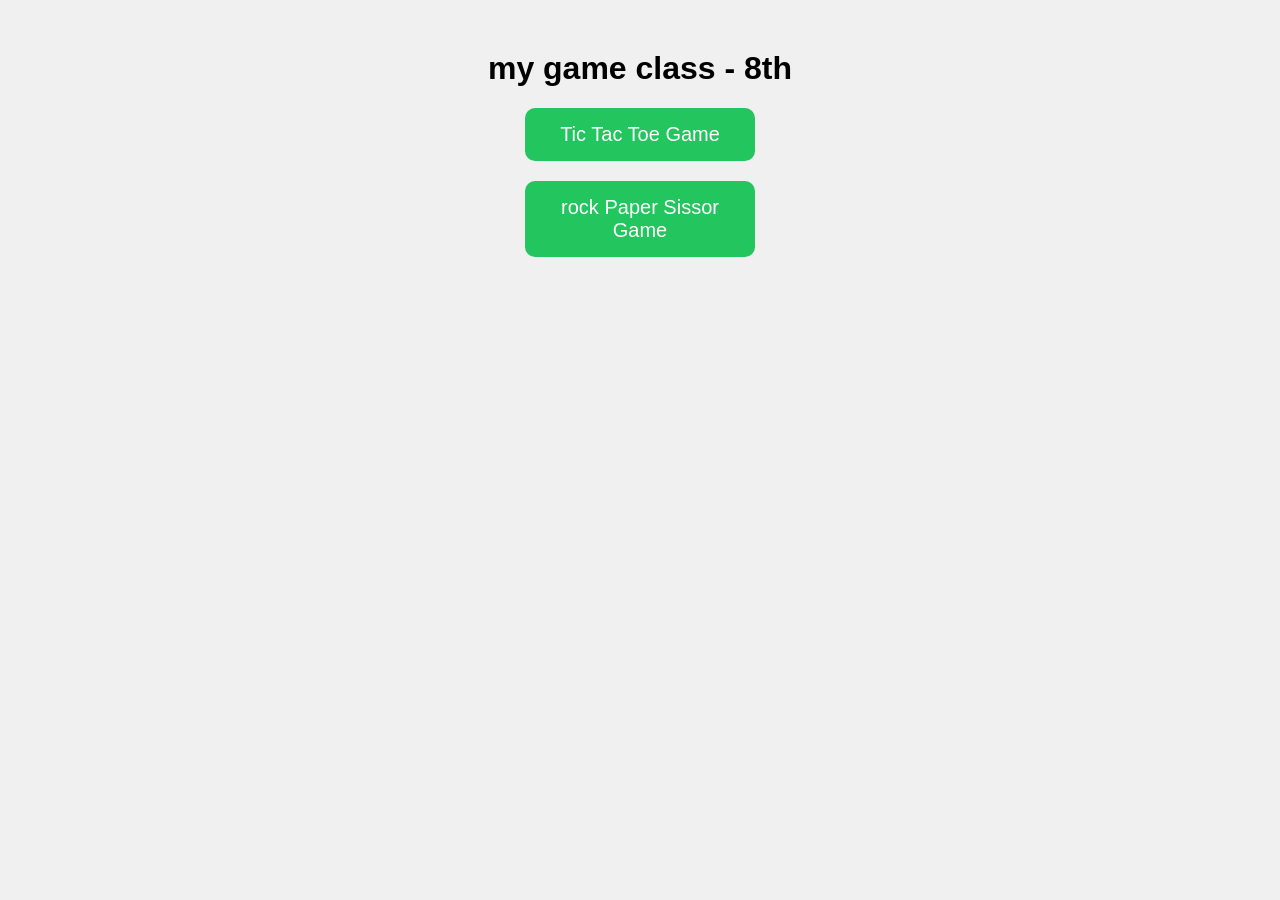
<file: index.html>
<!DOCTYPE html>
<html lang="en">
<head>
    <meta charset="UTF-8">
    <meta name="viewport" content="width=device-width, initial-scale=1.0">
    <title>My first game</title>
    <style>
        body{
            font-family: arial;
            text-align: center;
            margin-top: 50px;
            background-color: #f0f0f0;
        }
         a{
            display: block;
            margin: 20px;
            padding: 15px;
            background: #22c55e;
            color: white;
            text-decoration: none;
            border-radius: 10px;
            width: 200px;
            margin: 20px auto;
            font-size: 20px;
         }
   
    </style>
</head>
<body>
    <h1>my game class - 8th</h1>
    <a href="page.html"> Tic Tac Toe Game</a>
    <a href"system accuary.html"> rock Paper Sissor Game</a>
    
</body>
</html>
</file>
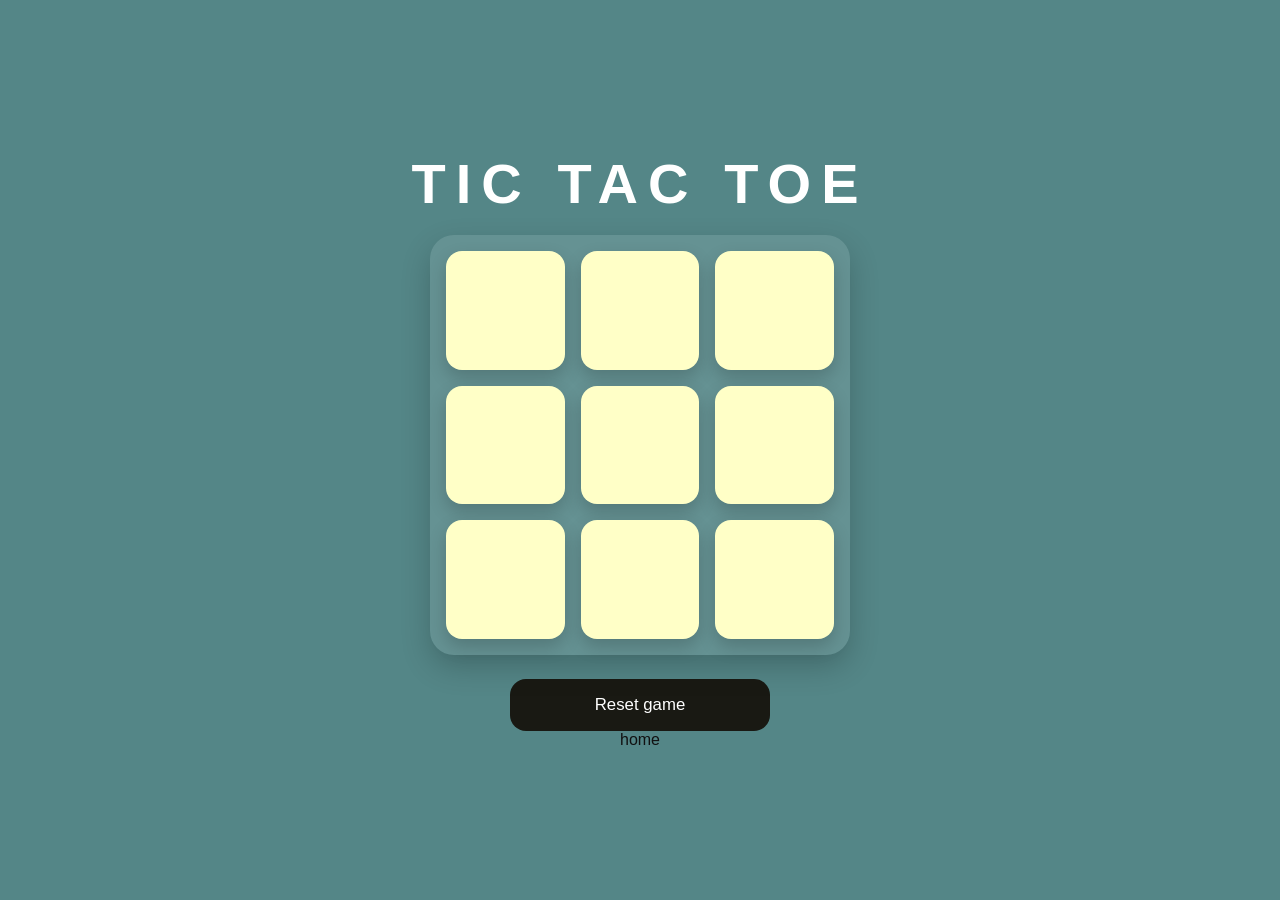
<file: tic tac toe/index.html>
<!DOCTYPE html>
<html lang="en">
<head>
    <meta charset="UTF-8">
    <meta name="viewport" content="width=device-width, initial-scale=1.0">
    <title>Tic Tac Toe</title>
    <link rel="stylesheet" href="style.css">
</head>
<body>
    <div class="msg-container hide">
        <p id="msg">Winner</p>
        <button id="new-btn">New game</button>
    </div>
    <main>
        <h1>Tic Tac Toe</h1>
        <div class="container">
            <div class="game">
                <button class="box"></button>
                <button class="box"></button>
                <button class="box"></button>
                <button class="box"></button>
                <button class="box"></button>
                <button class="box"></button>
                <button class="box"></button>
                <button class="box"></button>
                <button class="box"></button>
            </div>
        </div>
        <button id="reset">Reset game</button>
        <a class="back" href="page.html">  home</a>
    </main>
    <script src="app.js"></script>
</body>
</html>
</file>
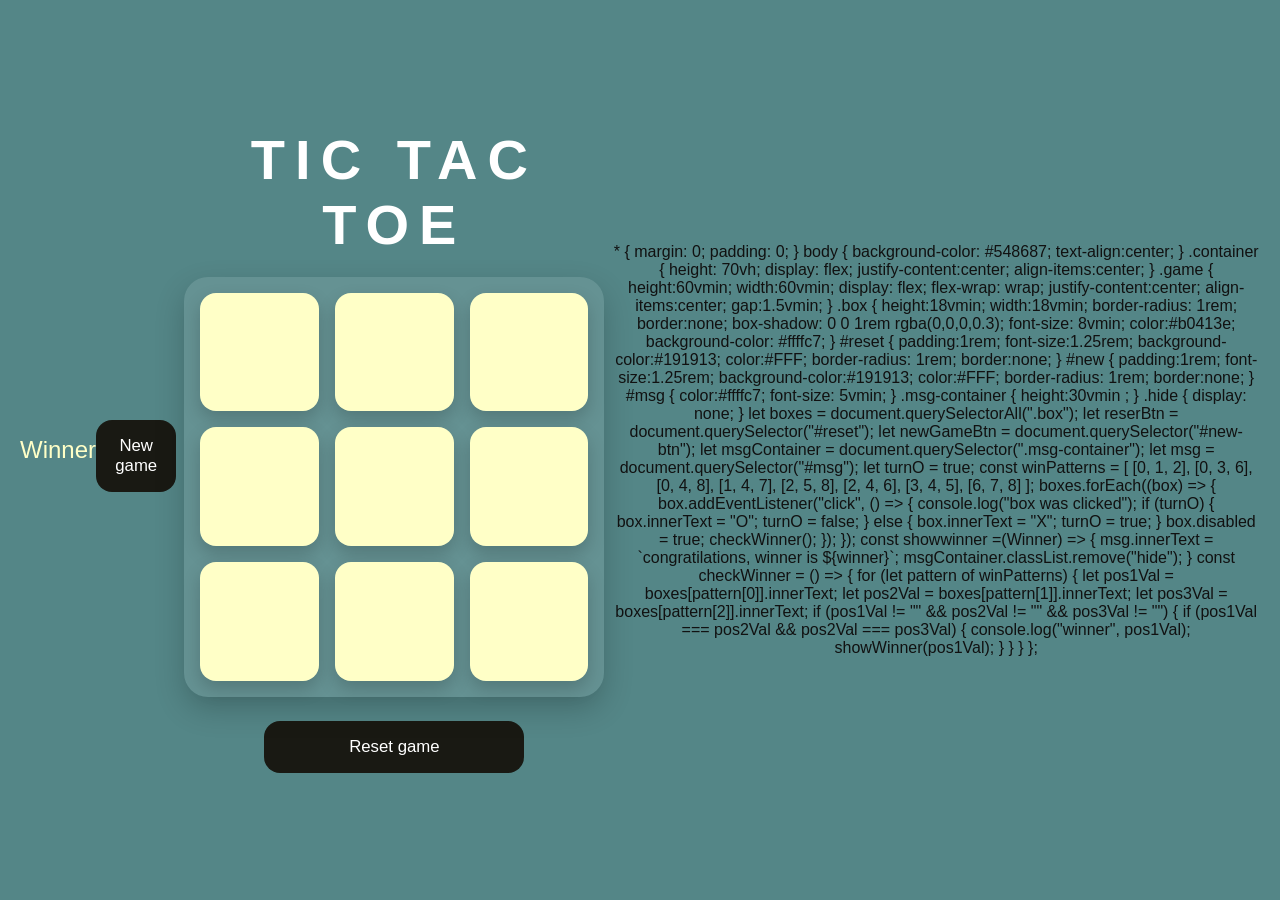
<file: hamza.html>
<!DOCTYPE html>
<html lang="en">
<head>
    <meta charset="UTF-8">
    <meta name="viewport" content="width=device-width, initial-scale=1.0">
    <title>tic tac toe</title>
    <link rel="stylesheet" href="style.css">
</head>
<body>
    <div class="msg-container hide"></div>
    <p id="msg">Winner</p>
    <button id="new-btn">New game</button>
    <main>
        <h1>Tic Tac Toe</h1>
        <div class="container">
        <div class="game">
            <button class=" box"></button>
            <button class=" box"></button>
            <button class=" box"></button>
            <button class=" box"></button>
            <button class=" box"></button>
            <button class=" box"></button>
            <button class=" box"></button>
            <button class=" box"></button>
            <button class=" box"></button>
        </div>
        </div>
        <button id="reset">Reset game</button>
    </main>
    <script src="app.js"></script>
</body>
</html>








* {
    margin: 0;
    padding: 0;
}

body {
    background-color: #548687;
    text-align:center;
}

.container {
    height: 70vh;
    display: flex;
    justify-content:center;
    align-items:center;
}


.game {
    height:60vmin;
    width:60vmin;
    display: flex;
    flex-wrap: wrap;
    justify-content:center;
    align-items:center;
    gap:1.5vmin;
}

.box {
    height:18vmin;
    width:18vmin;
    border-radius: 1rem;
    border:none;
    box-shadow: 0 0 1rem rgba(0,0,0,0.3);
    font-size: 8vmin;
    color:#b0413e;
    background-color: #ffffc7;
}

#reset {
    padding:1rem;
    font-size:1.25rem;
    background-color:#191913;
    color:#FFF;
    border-radius: 1rem;
    border:none;
}

#new {
    padding:1rem;
    font-size:1.25rem;
    background-color:#191913;
    color:#FFF;
    border-radius: 1rem;
    border:none;
}

#msg {
 color:#ffffc7;
 font-size: 5vmin;
}

.msg-container {
    height:30vmin ;
}


.hide {
    display: none;
}



let boxes = document.querySelectorAll(".box");
let reserBtn = document.querySelector("#reset");
let newGameBtn = document.querySelector("#new-btn");
let msgContainer = document.querySelector(".msg-container");
let msg = document.querySelector("#msg");


let turnO = true;

const winPatterns = [
  [0, 1, 2],
  [0, 3, 6],
  [0, 4, 8],
  [1, 4, 7],
  [2, 5, 8],
  [2, 4, 6],
  [3, 4, 5],
  [6, 7, 8]
];

boxes.forEach((box) => {
  box.addEventListener("click", () => {
    console.log("box was clicked");
    if (turnO) {
      box.innerText = "O";
      turnO = false;
    } else {
      box.innerText = "X";
      turnO = true;
    }
    box.disabled = true; 
    
    checkWinner();
  });
});

const showwinner =(Winner) => {
   msg.innerText = `congratilations, winner is ${winner}`;
   msgContainer.classList.remove("hide");
}


const checkWinner = () => {
    for (let pattern of winPatterns) { 
        let pos1Val = boxes[pattern[0]].innerText;
        let pos2Val = boxes[pattern[1]].innerText;
        let pos3Val = boxes[pattern[2]].innerText;

        if (pos1Val != "" && pos2Val != "" && pos3Val != "") {
            if (pos1Val === pos2Val && pos2Val === pos3Val) {
                console.log("winner", pos1Val);
                showWinner(pos1Val);
            }
        }
    }
};
</file>
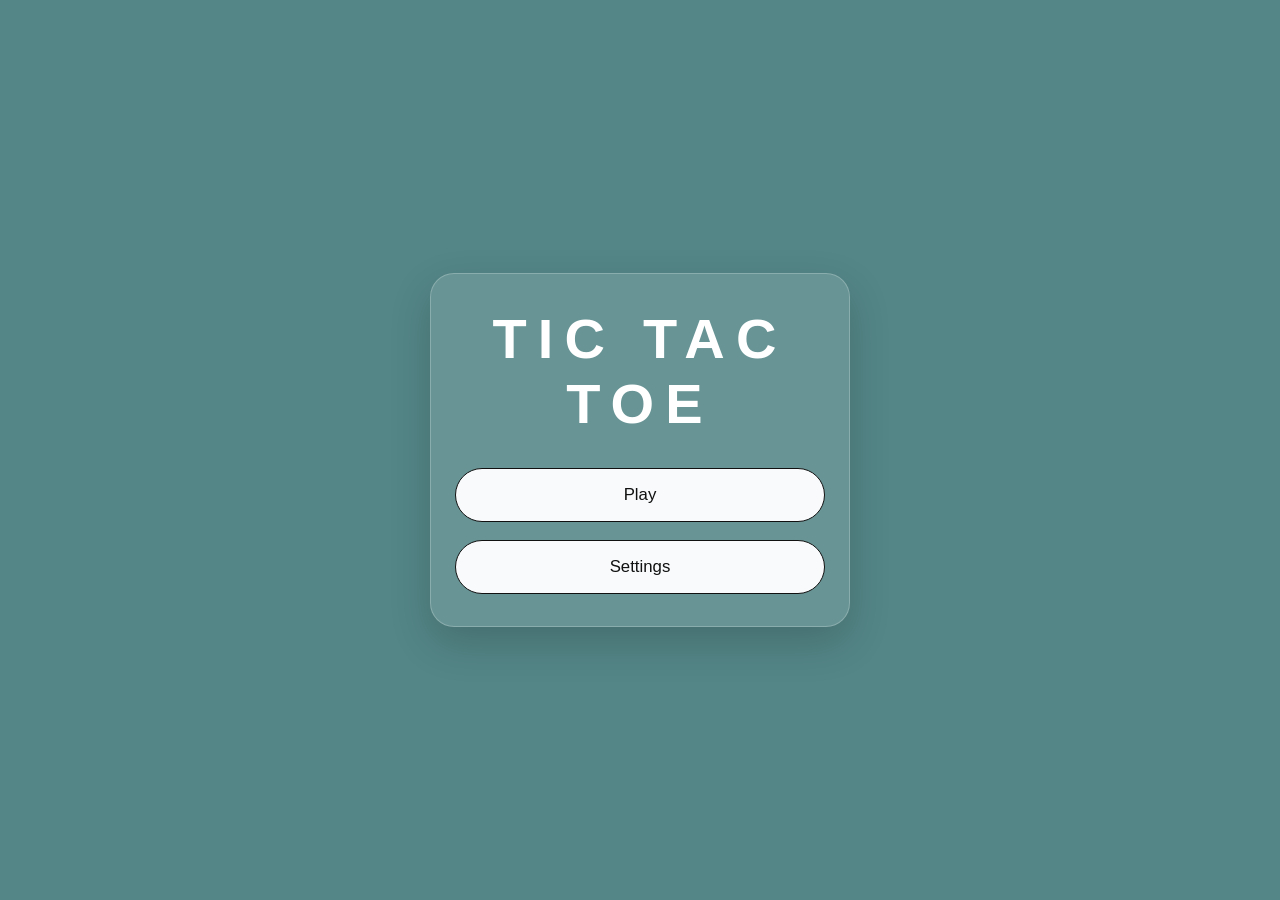
<file: page.html>
<!DOCTYPE html>
<html lang="en">
<head>
    <meta charset="UTF-8">
    <meta name="viewport" content="width=device-width, initial-scale=1.0">
    <title>first page</title>
    <link rel="stylesheet" href="page.css">
</head>
<body>
    <div class="page-container">
        <h1>tic tac toe</h1>
        <div class="button-group">
            <a class="a1" href="index.html">Play</a>
            <a class="a2" href="setting.html">Settings</a>
        </div>
    </div>
</body>
</html>
</file>
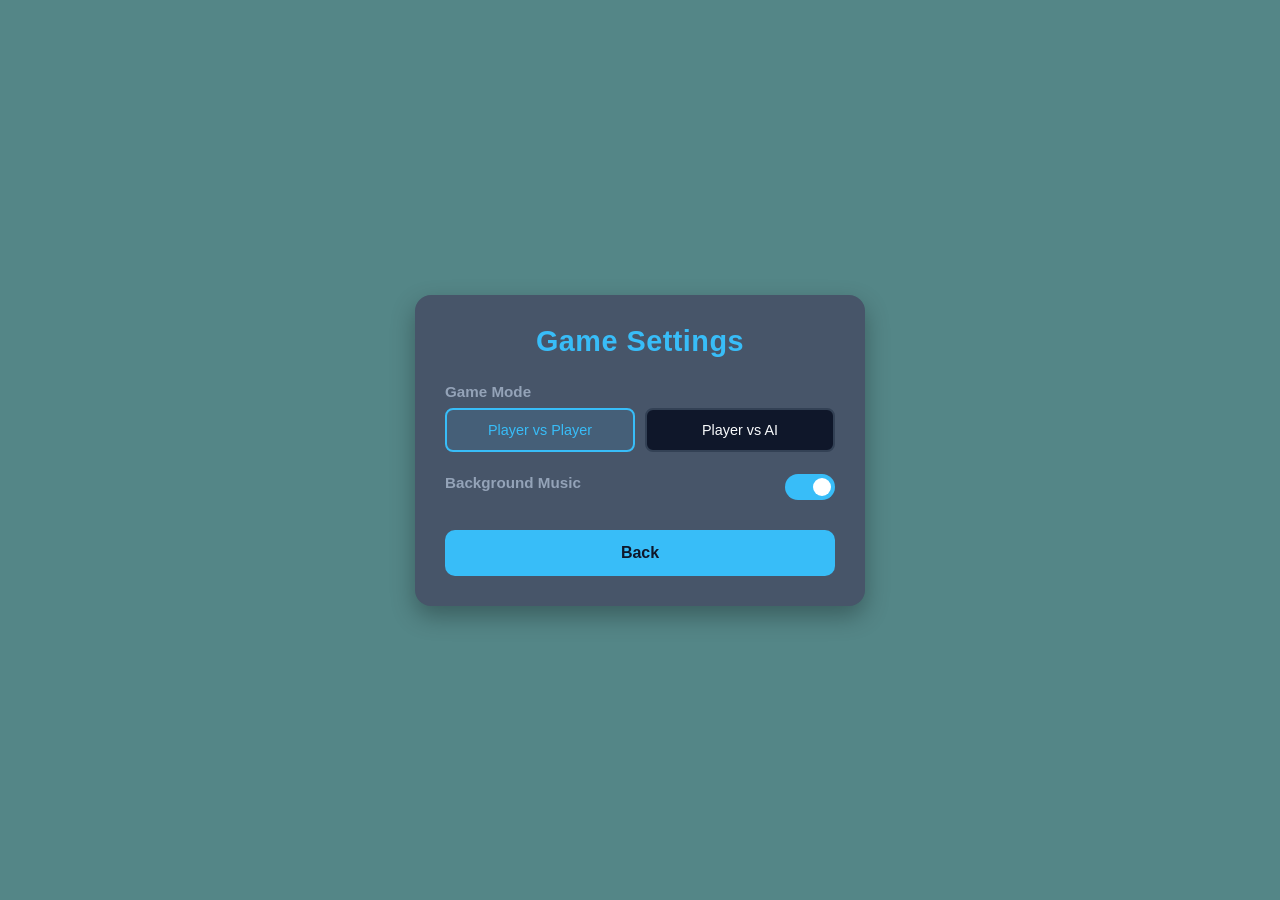
<file: setting.html>
<!DOCTYPE html>
<html lang="en">
<head>
    <meta charset="UTF-8">
    <meta name="viewport" content="width=device-width, initial-scale=1.0">
    <title>Settings</title>
    <link rel="stylesheet" href="setting.css">
</head>
<body>
    <div class="settings-container">
        <h2>Game Settings</h2>
        
        <div class="setting-group">
            <label class="setting-label">Game Mode</label>
            <div class="radio-options">
                <label class="radio-card">
                    <input type="radio" name="game-mode" id="mode-pvp" value="pvp" checked>
                    <span>Player vs Player</span>
                </label>
                <label class="radio-card">
                    <input type="radio" name="game-mode" id="mode-ai" value="ai">
                    <span>Player vs AI</span>
                </label>
            </div>
        </div>

        <div class="setting-group" id="difficulty-group" style="display: none;">
            <label class="setting-label">AI Difficulty</label>
            <select class="custom-select" id="ai-difficulty">
                <option value="easy">Easy</option>
                <option value="medium" selected>Medium</option>
            </select>
        </div>

        <div class="setting-group toggle-group">
            <span class="setting-label">Background Music</span>
            <label class="switch">
                <input type="checkbox" id="music-toggle" checked>
                <span class="slider"></span>
            </label>
        </div>

        <div class="action-buttons">
            <a class="btn-back" href="page.html">Back</a>
        </div>
    </div>
    <script src="setting.js"></script>
</body>
</html>
</file>
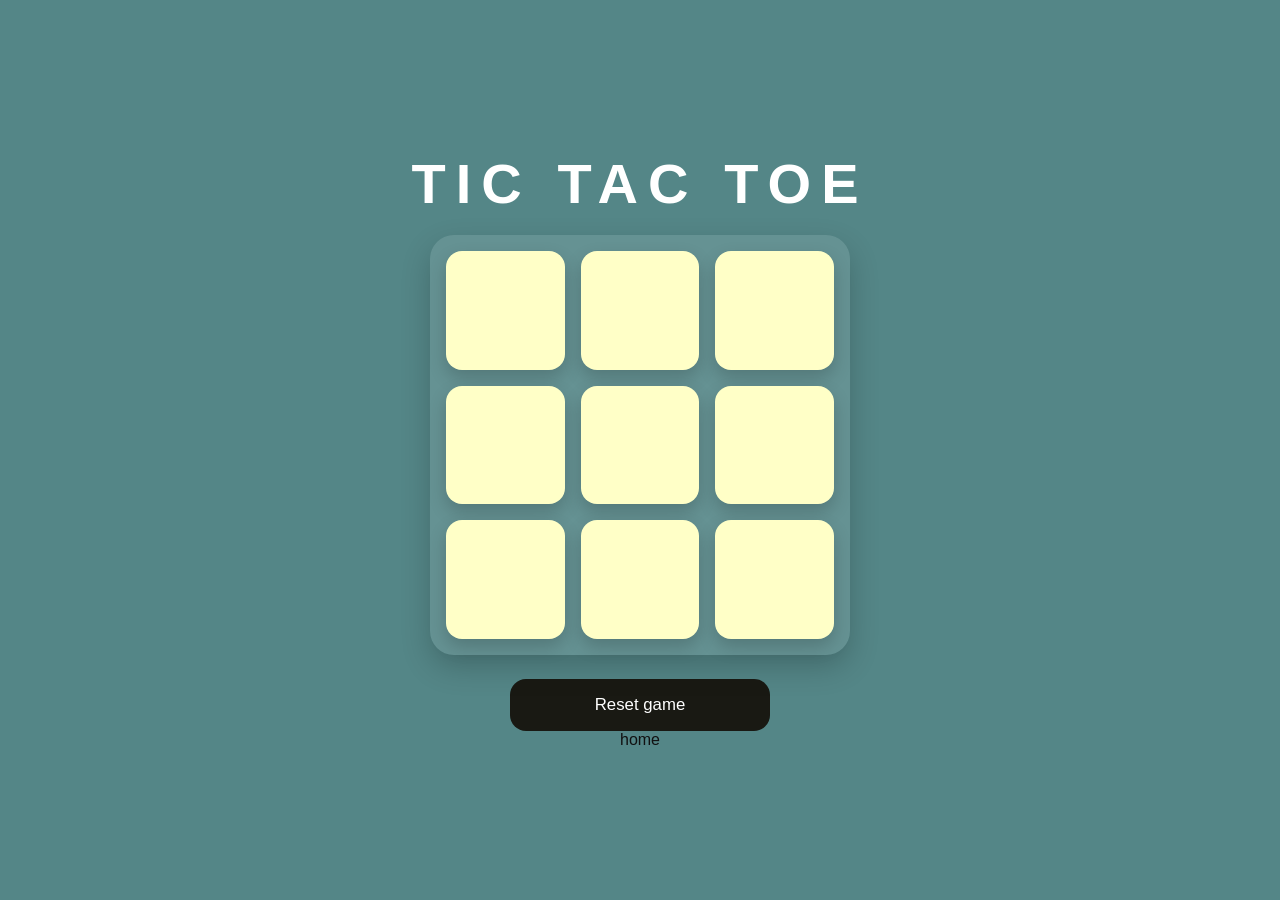
<file: TicTacToe.html>
<!DOCTYPE html>
<html lang="en">
<head>
    <meta charset="UTF-8">
    <meta name="viewport" content="width=device-width, initial-scale=1.0">
    <title>Tic Tac Toe</title>
    <link rel="stylesheet" href="style.css">
</head>
<body>
    <div class="msg-container hide">
        <p id="msg">Winner</p>
        <button id="new-btn">New game</button>
    </div>
    <main>
        <h1>Tic Tac Toe</h1>
        <div class="container">
            <div class="game">
                <button class="box"></button>
                <button class="box"></button>
                <button class="box"></button>
                <button class="box"></button>
                <button class="box"></button>
                <button class="box"></button>
                <button class="box"></button>
                <button class="box"></button>
                <button class="box"></button>
                
            </div>
        </div>
        <button id="reset">Reset game</button>
        <a class="back" href="page.html">  home</a>
    </main>
    <script src="app.js"></script>
</body>
</html>
</file>
<file: tic tac toe/style.css>
﻿* {
    margin: 0;
    padding: 0;
    box-sizing: border-box;
}

body {
    background-color: #548687;
    color: #111;
    text-align: center;
    min-height: 100vh;
    display: flex;
    justify-content: center;
    align-items: center;
    font-family: 'Segoe UI', Tahoma, Geneva, Verdana, sans-serif;
    padding: 20px;
}

main {
    width: min(100%, 480px);
    padding: 0 8px;
}

h1 {
    font-size: clamp(2.2rem, 6vw, 3.5rem);
    color: #ffffff;
    margin-bottom: 1.2rem;
    text-transform: uppercase;
    letter-spacing: 0.18em;
}

.container {
    display: flex;
    justify-content: center;
    margin-bottom: 1.5rem;
}

.game {
    width: min(90vw, 420px);
    display: grid;
    grid-template-columns: repeat(3, minmax(0, 1fr));
    gap: 1rem;
    background-color: rgba(255, 255, 255, 0.1);
    padding: 1rem;
    border-radius: 1.5rem;
    box-shadow: 0 12px 30px rgba(0, 0, 0, 0.2);
}

.box {
    aspect-ratio: 1 / 1;
    border-radius: 1rem;
    border: none;
    box-shadow: 0 8px 18px rgba(0, 0, 0, 0.18);
    font-size: clamp(2rem, 8vw, 4rem);
    color: #b0413e;
    background-color: #ffffc7;
    cursor: pointer;
    transition: transform 0.15s ease, background-color 0.15s ease;
}

.box:hover:not(:disabled) {
    transform: scale(1.03);
    background-color: #fff7d0;
}

#reset,
#new-btn {
    width: min(100%, 260px);
    margin: 0.8rem auto 0;
    display: block;
    padding: 1rem 1.2rem;
    font-size: 1.05rem;
    background-color: #191913;
    color: #fff;
    border-radius: 1rem;
    border: none;
    cursor: pointer;
}

#msg {
    color: #ffffc7;
    font-size: clamp(1rem, 4vw, 1.5rem);
}

.msg-container {
    display: flex;
    flex-direction: column;
    align-items: center;
    gap: 0.75rem;
    margin-bottom: 1rem;
}

.hide {
    display: none;
}

@media (max-width: 440px) {
    body {
        padding: 14px;
    }

    .game {
        gap: 0.75rem;
        padding: 0.75rem;
    }

    #reset,
    #new-btn {
        width: 100%;
        padding: 0.95rem 1rem;
    }
}

.back {
    text-decoration: none;
    color: #111;
    font-family: 'Franklin Gothic Medium', 'Arial Narrow', Arial, sans-serif;
}
</file>
<file: style.css>
﻿* {
    margin: 0;
    padding: 0;
    box-sizing: border-box;
}

body {
    background-color: #548687;
    color: #111;
    text-align: center;
    min-height: 100vh;
    display: flex;
    justify-content: center;
    align-items: center;
    font-family: 'Segoe UI', Tahoma, Geneva, Verdana, sans-serif;
    padding: 20px;
}

main {
    width: min(100%, 480px);
    padding: 0 8px;
}

h1 {
    font-size: clamp(2.2rem, 6vw, 3.5rem);
    color: #ffffff;
    margin-bottom: 1.2rem;
    text-transform: uppercase;
    letter-spacing: 0.18em;
}

.container {
    display: flex;
    justify-content: center;
    margin-bottom: 1.5rem;
}

.game {
    width: min(90vw, 420px);
    display: grid;
    grid-template-columns: repeat(3, minmax(0, 1fr));
    gap: 1rem;
    background-color: rgba(255, 255, 255, 0.1);
    padding: 1rem;
    border-radius: 1.5rem;
    box-shadow: 0 12px 30px rgba(0, 0, 0, 0.2);
}

.box {
    aspect-ratio: 1 / 1;
    border-radius: 1rem;
    border: none;
    box-shadow: 0 8px 18px rgba(0, 0, 0, 0.18);
    font-size: clamp(2rem, 8vw, 4rem);
    color: #b0413e;
    background-color: #ffffc7;
    cursor: pointer;
    transition: transform 0.15s ease, background-color 0.15s ease;
}

.box:hover:not(:disabled) {
    transform: scale(1.03);
    background-color: #fff7d0;
}

#reset,
#new-btn {
    width: min(100%, 260px);
    margin: 0.8rem auto 0;
    display: block;
    padding: 1rem 1.2rem;
    font-size: 1.05rem;
    background-color: #191913;
    color: #fff;
    border-radius: 1rem;
    border: none;
    cursor: pointer;
}

#msg {
    color: #ffffc7;
    font-size: clamp(1rem, 4vw, 1.5rem);
}

.msg-container {
    display: flex;
    flex-direction: column;
    align-items: center;
    gap: 0.75rem;
    margin-bottom: 1rem;
}

.hide {
    display: none;
}

@media (max-width: 440px) {
    body {
        padding: 14px;
    }

    .game {
        gap: 0.75rem;
        padding: 0.75rem;
    }

    #reset,
    #new-btn {
        width: 100%;
        padding: 0.95rem 1rem;
    }
}

.back {
    text-decoration: none;
    color: #111;
    font-family: 'Franklin Gothic Medium', 'Arial Narrow', Arial, sans-serif;
}
</file>
<file: page.css>
﻿* {
    margin: 0;
    padding: 0;
    box-sizing: border-box;
}

body {
    background-color: #548687;
    font-family: 'Segoe UI', Tahoma, Geneva, Verdana, sans-serif;
    min-height: 100vh;
    display: flex;
    justify-content: center;
    align-items: center;
    padding: 24px;
}

.page-container {
    width: min(100%, 420px);
    text-align: center;
    background: rgba(255, 255, 255, 0.12);
    border: 1px solid rgba(255, 255, 255, 0.22);
    border-radius: 24px;
    padding: 32px 24px;
    box-shadow: 0 16px 40px rgba(0, 0, 0, 0.18);
}

h1 {
    font-size: clamp(2rem, 6vw, 3.5rem);
    color: #fff;
    margin-bottom: 32px;
    text-transform: uppercase;
    letter-spacing: 0.2em;
}

.button-group {
    display: grid;
    gap: 18px;
}

a {
    display: inline-block;
    font-size: 1.05rem;
    text-decoration: none;
    color: #111;
    border: 1px solid #111;
    background-color: #f8fafc;
    padding: 16px 20px;
    border-radius: 30px;
    transition: background-color 0.2s ease, transform 0.2s ease;
}

a:hover {
    background-color: #e2e8f0;
    transform: translateY(-1px);
}

@media (max-width: 500px) {
    body {
        padding: 16px;
    }

    .page-container {
        padding: 24px 18px;
    }

    a {
        font-size: 1rem;
        padding: 14px 18px;
    }
}
</file>
<file: setting.css>
﻿* {
    margin: 0;
    padding: 0;
    box-sizing: border-box;
    font-family: 'Segoe UI', Tahoma, Geneva, Verdana, sans-serif;
}

body {
    background-color: #548687;
    color: #f8fafc;
    display: flex;
    justify-content: center;
    align-items: center;
    min-height: 100vh;
    padding: 20px;
}

.settings-container {
    background-color: #475569;
    width: 100%;
    max-width: 450px;
    padding: 30px;
    border-radius: 16px;
    box-shadow: 0 10px 25px rgba(0, 0, 0, 0.3);
}

h2 {
    font-size: 1.8rem;
    margin-bottom: 25px;
    text-align: center;
    color: #38bdf8;
    letter-spacing: 0.5px;
}

.setting-group {
    margin-bottom: 22px;
}

.setting-label {
    display: block;
    font-size: 0.95rem;
    font-weight: 600;
    margin-bottom: 8px;
    color: #94a3b8;
}

.custom-select {
    width: 100%;
    padding: 12px;
    background-color: #0f172a;
    color: #f8fafc;
    border: 2px solid #334155;
    border-radius: 8px;
    font-size: 1rem;
    outline: none;
    cursor: pointer;
    transition: border-color 0.2s;
}

.custom-select:focus {
    border-color: #38bdf8;
}

.radio-options {
    display: grid;
    grid-template-columns: 1fr 1fr;
    gap: 10px;
}

.radio-card {
    background-color: #0f172a;
    border: 2px solid #334155;
    padding: 12px;
    border-radius: 8px;
    text-align: center;
    cursor: pointer;
    font-size: 0.9rem;
    transition: all 0.2s;
    display: flex;
    justify-content: center;
    align-items: center;
}

.radio-card input {
    display: none;
}

.radio-card:has(input:checked) {
    border-color: #38bdf8;
    background-color: rgba(56, 189, 248, 0.1);
    color: #38bdf8;
}

.toggle-group {
    display: flex;
    justify-content: space-between;
    align-items: center;
}

.switch {
    position: relative;
    display: inline-block;
    width: 50px;
    height: 26px;
}

.switch input {
    opacity: 0;
    width: 0;
    height: 0;
}

.slider {
    position: absolute;
    cursor: pointer;
    top: 0;
    left: 0;
    right: 0;
    bottom: 0;
    background-color: #334155;
    transition: .3s;
    border-radius: 34px;
}

.slider:before {
    position: absolute;
    content: "";
    height: 18px;
    width: 18px;
    left: 4px;
    bottom: 4px;
    background-color: white;
    transition: .3s;
    border-radius: 50%;
}

input:checked + .slider {
    background-color: #38bdf8;
}

input:checked + .slider:before {
    transform: translateX(24px);
}

.theme-options {
    display: flex;
    gap: 12px;
}

.theme-btn {
    width: 35px;
    height: 35px;
    border-radius: 50%;
    border: 3px solid transparent;
    cursor: pointer;
    transition: transform 0.2s;
}

.theme-btn.active {
    border-color: #ffffff;
    transform: scale(1.1);
}

.theme-dark { background-color: #0f172a; }
.theme-light { background-color: #f1f5f9; }
.theme-neon { background-color: #d946ef; }

.action-buttons {
    display: grid;
    grid-template-columns: 1fr;
    gap: 12px;
    margin-top: 30px;
}

.btn {
    padding: 12px;
    font-size: 1rem;
    font-weight: 600;
    border: none;
    border-radius: 8px;
    cursor: pointer;
    transition: background-color 0.2s;
}

.btn-primary {
    background-color: #38bdf8;
    color: #0f172a;
}

.btn-primary:hover {
    background-color: #7dd3fc;
}

.btn-secondary {
    background-color: #334155;
    color: #94a3b8;
}

.btn-secondary:hover {
    background-color: #475569;
    color: #f8fafc;
}

.btn-back {
    display: inline-block;
    width: 100%;
    text-decoration: none;
    background-color: #38bdf8;
    color: #0f172a;
    padding: 14px 16px;
    border-radius: 10px;
    text-align: center;
    font-weight: 700;
    transition: background-color 0.2s ease;
}

.btn-back:hover {
    background-color: #7dd3fc;
}

@media (max-width: 520px) {
    .settings-container {
        padding: 24px 18px;
    }

    .radio-options {
        grid-template-columns: 1fr;
    }

    .action-buttons {
        margin-top: 22px;
    }
}
</file>
